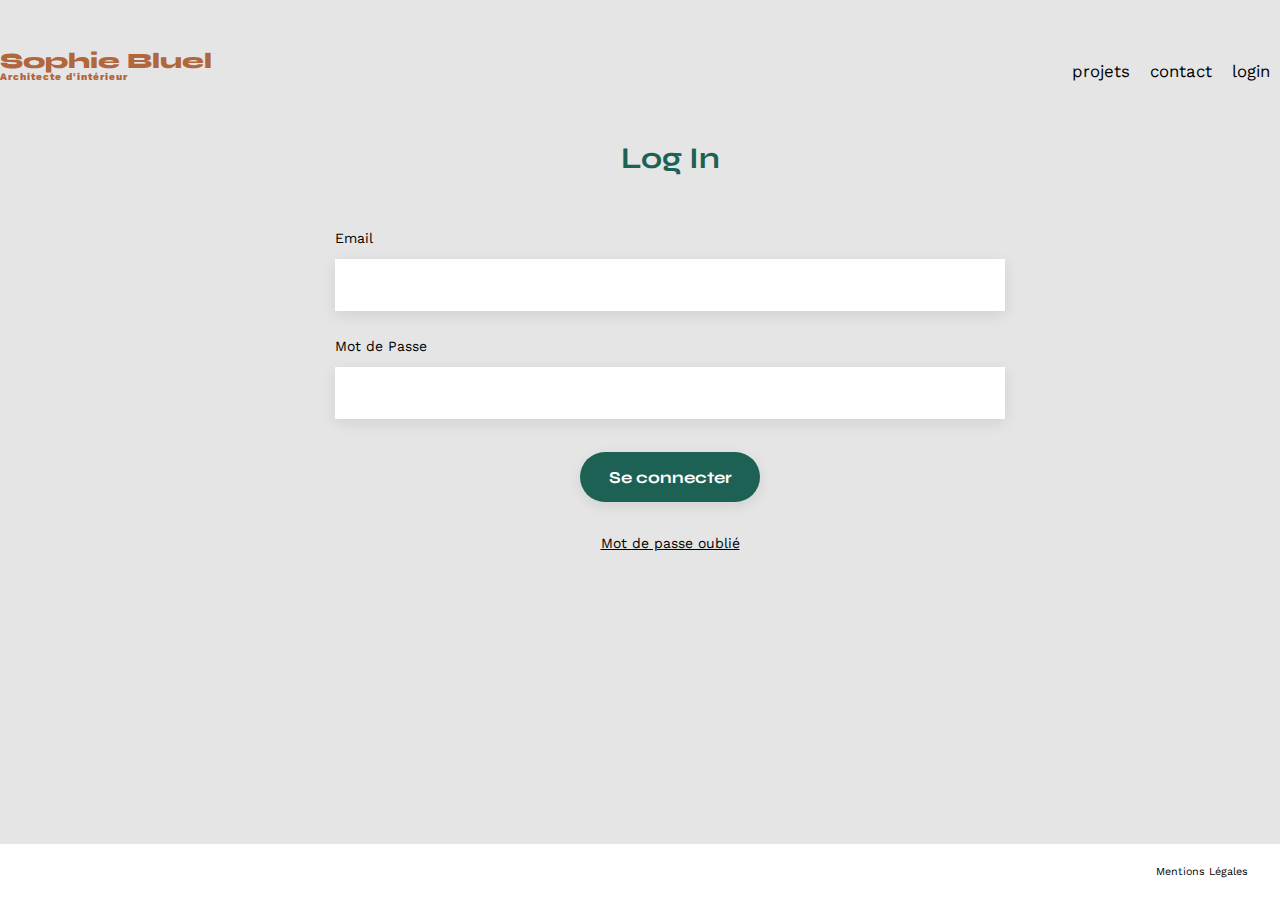
<file: FrontEnd/login.html>
<!DOCTYPE html>
<html lang="fr">

<head>
    <meta charset="UTF-8">
    <title>Sophie Bluel - Architecte d'intérieur</title>
    <meta name="viewport" content="width=device-width, initial-scale=1.0">
    <link rel="preconnect" href="https://fonts.googleapis.com">
    <link rel="preconnect" href="https://fonts.gstatic.com" crossorigin>
    <link href="https://fonts.googleapis.com/css2?family=Syne:wght@700;800&family=Work+Sans&display=swap"
        rel="stylesheet">
    <meta name="description" content="">
    <link rel="stylesheet" href="style.css">
    <script src="login.js" defer></script>
</head>

<body>
    <header>
        <h1>Sophie Bluel <span>Architecte d'intérieur</span></h1>
        <nav>
            <ul>
                <li>projets</li>
                <li>contact</li>
                <li class="log-in" id="log-in">login</li>
                <!-- <li class="log-out" id="log-out">logout</li> -->
                <li><img src="./assets/icons/instagram.png" alt="Instagram"></li>
            </ul>
        </nav>
    </header>
    <main>
        <section id="contact">
            <h2>Log In</h2>
            <!-- <p>Vous avez un projet ? Discutons-en !</p> -->
            <form action="http://localhost:5678/api/users/login" method="post" id="form-login">
                <label for="email">Email</label>
                <input type="email" name="email" id="email">
                <label for="password">Mot de Passe</label>
                <input type="password" name="password" id="password" >
                <input type="submit" value="Se connecter">
            </form>
            <a href="login.html" title="password">Mot de passe oublié</a>

        </section>
    </main>

    <footer class="footer-login">
        <nav>
            <ul>
                <li>
                    <h3 class="mentions-legales-login">Mentions Légales</h3>
                </li>
            </ul>
        </nav>
    </footer>

</body>

</html>
</file>
<file: FrontEnd/style.css>
/* http://meyerweb.com/eric/tools/css/reset/
   v2.0 | 20110126
   License: none (public domain)
*/

html,
body,
div,
span,
applet,
object,
iframe,
h1,
h2,
h3,
h4,
h5,
h6,
p,
blockquote,
pre,
a,
abbr,
acronym,
address,
big,
cite,
code,
del,
dfn,
em,
img,
ins,
kbd,
q,
s,
samp,
small,
strike,
strong,
sub,
sup,
tt,
var,
b,
u,
i,
center,
dl,
dt,
dd,
ol,
ul,
li,
fieldset,
form,
label,
legend,
table,
caption,
tbody,
tfoot,
thead,
tr,
th,
td,
article,
aside,
canvas,
details,
embed,
figure,
figcaption,
footer,
header,
hgroup,
menu,
nav,
output,
ruby,
section,
summary,
time,
mark,
audio,
video {
	margin: 0;
	padding: 0;
	border: 0;
	font-size: 100%;
	font: inherit;
	vertical-align: baseline;
}

/* HTML5 display-role reset for older browsers */
article,
aside,
details,
figcaption,
figure,
footer,
header,
hgroup,
menu,
nav,
section {
	display: block;
}

body {
	line-height: 1;
}

ol,
ul {
	list-style: none;
}

blockquote,
q {
	quotes: none;
}

blockquote:before,
blockquote:after,
q:before,
q:after {
	content: '';
	content: none;
}

table {
	border-collapse: collapse;
	border-spacing: 0;
}

/** end reset css**/
body {
	max-width: 1140px;
	margin: auto;
	font-family: 'Work Sans';
	font-size: 14px;
}

header {
	display: flex;
	justify-content: space-between;
	margin: 50px 0
}

section {
	margin: 50px 0
}

h1 {
	display: flex;
	flex-direction: column;
	font-family: 'Syne';
	font-size: 22px;
	font-weight: 800;
	color: #B1663C
}

h1>span {
	font-family: 'Work Sans';
	font-size: 10px;
	letter-spacing: 0.1em;
	;
}

h2 {
	font-family: 'Syne';
	font-weight: 700;
	font-size: 30px;
	color: #1D6154
}

nav ul {
	display: flex;
	align-items: center;
	list-style-type: none;

}

nav li {
	padding: 0 10px;
	font-size: 1.2em;
}

li:hover {
	color: #B1663C;
}

#introduction {
	display: flex;
	align-items: center;
}

#introduction figure {
	flex: 1
}

#introduction img {
	display: block;
	margin: auto;
	width: 80%;
}

#introduction article {
	flex: 1
}

#introduction h2 {
	margin-bottom: 1em;
}

#introduction p {
	margin-bottom: 0.5em;
}

#portfolio h2 {
	text-align: center;
	margin-bottom: 1em;
}


.flex-row-center {
	display: flex;
	flex-direction: row;
	flex-wrap: nowrap;
	justify-content: center;
	width: auto;
	gap: 20px;
	margin-bottom: 30px;
}

#projets-modifier {
	display: block;
	flex-direction: column;
	justify-content: center;
	gap: 10px;
}

.mes_projets {
	display: flex;
	flex-direction: row;
	flex-wrap: nowrap;
	justify-content: center;
	width: auto;
	gap: 20px;
	margin-bottom: 30px;
}


.categories-list {
	display: inline;
	flex-direction: row;
	justify-content: center;
	height: 37px;
	border-radius: 60px;
	cursor: auto;
	font-size: medium;
	border: 1px;
	align-items: center;
	padding: 20px;
	margin-bottom: 30px;

}

.btn-filtres {
	font-family: Syne;
	color: #1D6154;
	font-size: 16px;
	background-color: white;
	border: 1px solid #1D6154;
	border-radius: 30px;
	padding: 10px;
	font-weight: 700;
	line-height: 19px;
	letter-spacing: 0em;
	text-align: center;
	min-width: 100px;
}

.btn-filtres:hover {
	background-color: #1D6154;
	color: white;
}


.gallery {
	width: 100%;
	display: grid;
	grid-template-columns: 1fr 1fr 1fr;
	grid-column-gap: 20px;
	grid-row-gap: 20px;
}

.gallery img {
	width: 100%;

}

#contact {
	width: 50%;
	margin: auto;
}

#contact>* {
	text-align: center;

}

#contact h2 {
	margin-bottom: 20px;
}

#contact form {
	text-align: left;
	margin-top: 30px;
	display: flex;
	flex-direction: column;
}

#contact input {
	height: 50px;
	font-size: 1.2em;
	border: none;
	box-shadow: 0px 4px 14px rgba(0, 0, 0, 0.09);
}

#contact label {
	margin: 2em 0 1em 0;
}

#contact textarea {
	border: none;
	box-shadow: 0px 4px 14px rgba(0, 0, 0, 0.09);
}

input[type="submit"] {
	font-family: 'Syne';
	font-weight: 700;
	color: white;
	background-color: #1D6154;
	margin: 2em auto;
	width: 180px;
	text-align: center;
	border-radius: 60px;
}

footer nav ul {
	display: flex;
	justify-content: flex-end;
	margin: 2em
}

a[title*="password"] {
	color: black;
	text-align: center;
	display: flex;
	flex-direction: row;
	justify-content: center;
	align-items: center;
}

a[title*="password"]:hover {
	color: #3D3D3D;
}

.mentions-legales-login {
	bottom: 0;
	font-size: 0.8em;
	margin: 0;
	padding: 0;
	border: 0;
	text-align: bottom;
}

.footer-login {
	font-size: 0.8em;
	background-color: white;
	position: fixed;
	bottom: 0;
	right: 0;
	width: 100%;
	text-align: bottom;
}

body {
	min-width: 1340px;
	margin: auto;
	font-family: 'Work Sans';
	font-size: 14px;
	background: #E5E5E5;
}


.blackBloc {
	display: none;
}

.log-out {
	display: none;
}

.mode-edition {
	color: #ffffff;
	background-color: black;
	border: none;
}


.i[title*="fa-regular-icon"] {
	color: #ffffff;
	border: 1em;
	width: auto;
}

/* 
.mode-edition {
	display: none;
}*/

.container-projets {
	display: flex;
	flex-direction: row;
	justify-content: center;
	align-items: center;
	gap: 15px;
}
</file>
